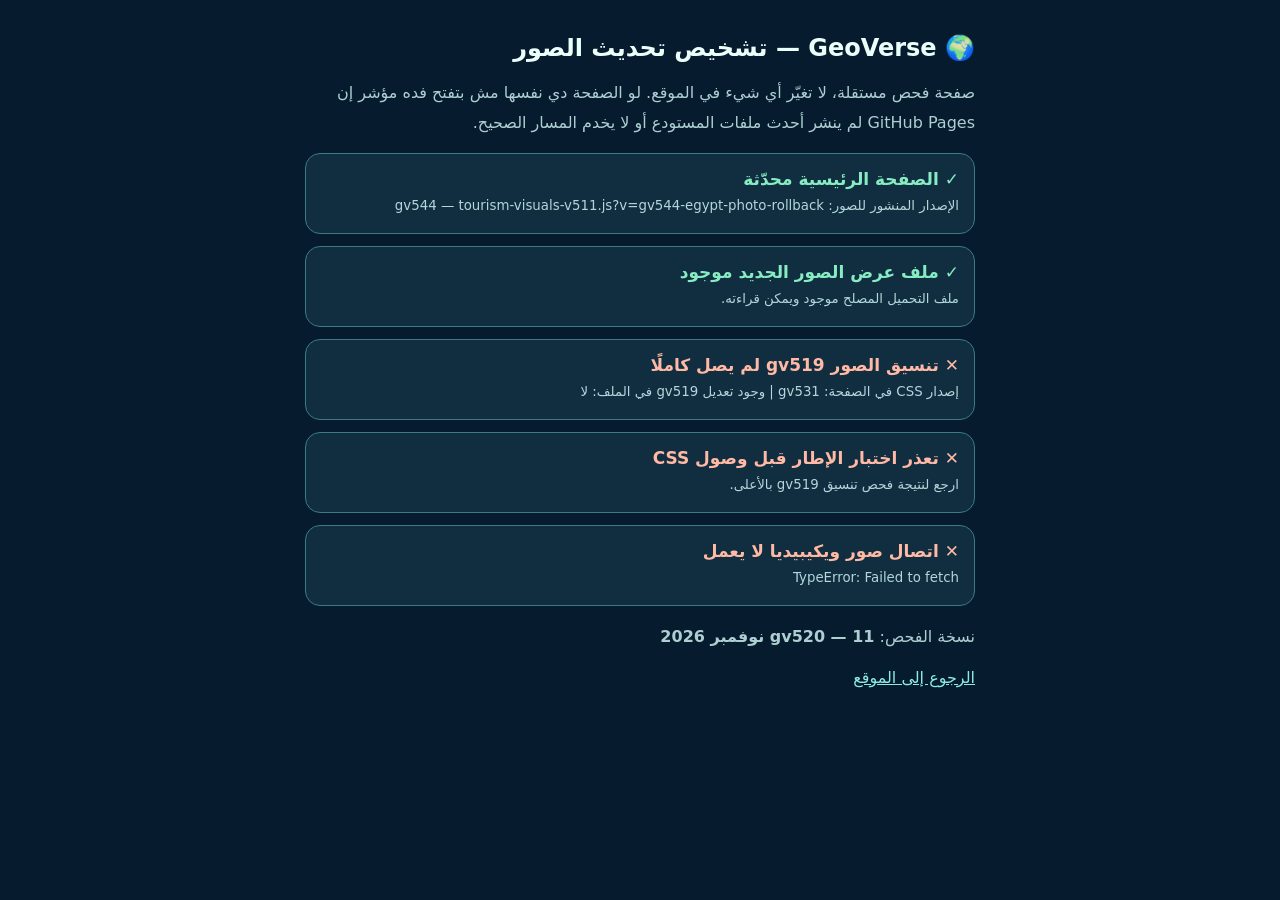
<file: tourism-check.html>
<!doctype html>
<html lang="ar" dir="rtl"><head><meta charset="utf-8"><meta name="viewport" content="width=device-width,initial-scale=1">
<title>GeoVerse — فحص تحديث المزارات</title>
<style>
:root{font-family:system-ui,Tahoma,sans-serif;color-scheme:dark;background:#061b2e;color:#eafffa}
body{margin:0;padding:22px 14px}main{max-width:670px;margin:auto}h1{font-size:24px;margin:12px 0}p{line-height:1.85;color:#aecfd2}
article{background:#102e40;border:1px solid #3b7c80;border-radius:15px;padding:15px;margin:12px 0}
strong{display:block;font-size:17px}small{display:block;color:#b2d6da;line-height:1.8;margin-top:5px}
.good{color:#88ecc3}.bad{color:#ffb9a4}.wait{color:#e6cb85}
a{color:#8bece1}img{max-width:220px;max-height:150px;object-fit:contain;display:block;margin-top:10px}
</style></head><body><main><h1>🌍 GeoVerse — تشخيص تحديث الصور</h1>
<p>صفحة فحص مستقلة، لا تغيّر أي شيء في الموقع. لو الصفحة دي نفسها مش بتفتح فده مؤشر إن GitHub Pages لم ينشر أحدث ملفات المستودع أو لا يخدم المسار الصحيح.</p>
<article><strong id="index" class="wait">جارٍ فحص نسخة الصفحة الرئيسية…</strong><small id="indexNote"></small></article>
<article><strong id="asset" class="wait">جارٍ فحص ملف الصور الجديد…</strong><small id="assetNote"></small></article>
<article><strong id="style" class="wait">جارٍ فحص ملف تنسيق الصور gv519…</strong><small id="styleNote"></small></article>
<article><strong id="styletest" class="wait">جارٍ فحص عرض الصورة بدون فراغات…</strong><small id="styletestNote"></small></article>
<article><strong id="api" class="wait">جارٍ فحص ويكيبيديا…</strong><small id="apiNote"></small><div id="preview"></div></article>
<p>نسخة الفحص: <b>gv520 — 11 نوفمبر 2026</b></p><a href="./?gv_update=520">الرجوع إلى الموقع</a></main>
<script>
(async function(){
'use strict';
function show(id,good,heading,note){const el=document.getElementById(id);el.className=good?'good':'bad';el.textContent=(good?'✓ ':'✕ ')+heading;document.getElementById(id+'Note').textContent=note||''}
async function fetchText(file){
 const response=await fetch(file+(file.includes('?')?'&':'?')+'nocache='+Date.now(),{cache:'no-store'});
 if(!response.ok)throw Error('HTTP '+response.status);
 return await response.text();
}
try{
 const html=await fetchText('./index.html');
 const match=html.match(/tourism-visuals-v511\.js\?v=gv(\d+)[^"']*/);
 const number=match?Number(match[1]):0;
 const yes=number>=515;
 window.__gvPublishedIndex=html;
 show('index',yes,yes?'الصفحة الرئيسية محدّثة':'إصدار الصفحة الرئيسية غير متوافق',match?'الإصدار المنشور للصور: gv'+number+' — '+match[0]:'ملف الصور غير مشار إليه في نسخة index.html المنشورة.');
}catch(e){show('index',false,'تعذر قراءة الصفحة الرئيسية',String(e))}
try{
 const js=await fetchText('./tourism-visuals-v511.js');
 const yes=js.includes('const img=new Image()')&&js.includes('gv511-detail-photo');
 show('asset',yes,yes?'ملف عرض الصور الجديد موجود':'ملف الصور قديم أو غير متاح',yes?'ملف التحميل المصلح موجود ويمكن قراءته.':'الملف لا يحتوي على إصلاح التحميل أو فشلت قراءته.');
}catch(e){show('asset',false,'تعذر قراءة ملف الصور',String(e))}
try{
 const html=window.__gvPublishedIndex||await fetchText('./index.html');
 const match=html.match(/tourism-visuals-v511\.css\?v=gv(\d+)[^"']*/);
 const version=match?Number(match[1]):0;
 const css=await fetchText('./tourism-visuals-v511.css');
 const has519=css.includes('gv519: A successfully loaded real photo')&&css.includes('max-width:100%!important');
 const correctLink=version>=519;
 show('style',correctLink&&has519,(correctLink&&has519)?'تنسيق gv519 منشور ومتاح':'تنسيق الصور gv519 لم يصل كاملًا',
  'إصدار CSS في الصفحة: gv'+version+' | وجود تعديل gv519 في الملف: '+(has519?'نعم':'لا'));
 if(correctLink&&has519){
  const test=document.createElement('div');
  test.id='main';
  test.innerHTML='<div class="gv196-detail"></div>';
  const detail=test.firstElementChild;
  detail.innerHTML='<span class="gv511-detail-photo gv511-loaded"><img class="gv511-img" alt="" style="width:340px;height:140px" src="data:image/svg+xml,%3Csvg xmlns=%22http://www.w3.org/2000/svg%22 width=%22340%22 height=%22140%22%3E%3Crect width=%22340%22 height=%22140%22 fill=%22%23248b91%22/%3E%3C/svg%3E"></span>';
  test.style.cssText='position:absolute;left:-9999px;width:600px';
  document.body.appendChild(test);
  const link=document.createElement('link');link.rel='stylesheet';link.href='./tourism-visuals-v511.css?diag='+Date.now();
  await new Promise((resolve,reject)=>{link.onload=resolve;link.onerror=reject;document.head.appendChild(link)});
  const photo=test.querySelector('.gv511-detail-photo');
  const computed=getComputedStyle(photo);
  const shrink=computed.display==='table'||computed.width!=='600px';
  show('styletest',shrink,shrink?'قاعدة الإطار المدمج فعّالة':'الإطار ما زال بعرض كبير',
   'خاصية العرض: '+computed.display+' | العرض الفعلي: '+Math.round(photo.getBoundingClientRect().width)+'px');
  test.remove();link.remove();
 }else show('styletest',false,'تعذر اختبار الإطار قبل وصول CSS','ارجع لنتيجة فحص تنسيق gv519 بالأعلى.');
}catch(e){show('style',false,'تعذر فحص تنسيق الصور',String(e));show('styletest',false,'تعذر اختبار الإطار',String(e))}
try{
 const params=new URLSearchParams({action:'query',format:'json',formatversion:'2',prop:'pageimages',piprop:'thumbnail',pithumbsize:'320',redirects:'1',origin:'*',titles:'Eiffel Tower'});
 const response=await fetch('https://en.wikipedia.org/w/api.php?'+params.toString());
 if(!response.ok)throw Error('Wikipedia HTTP '+response.status);
 const data=await response.json();
 const photo=data.query?.pages?.[0]?.thumbnail?.source;
 if(!photo)throw Error('لم يرجع رابط صورة');
 const image=new Image();
 image.alt='صورة اختبار من ويكيبيديا';image.referrerPolicy='no-referrer';
 image.onload=()=>{document.getElementById('preview').appendChild(image);show('api',true,'مصدر الصور يعمل','تم جلب صورة وعرضها بنجاح من ويكيبيديا.')};
 image.onerror=()=>show('api',false,'الصورة لا تُحمّل','رجع رابط الصورة لكن متصفحك لم يستطع عرض الملف.');
 image.src=photo;
}catch(e){show('api',false,'اتصال صور ويكيبيديا لا يعمل',String(e))}
})();
</script></body></html>
</file>
